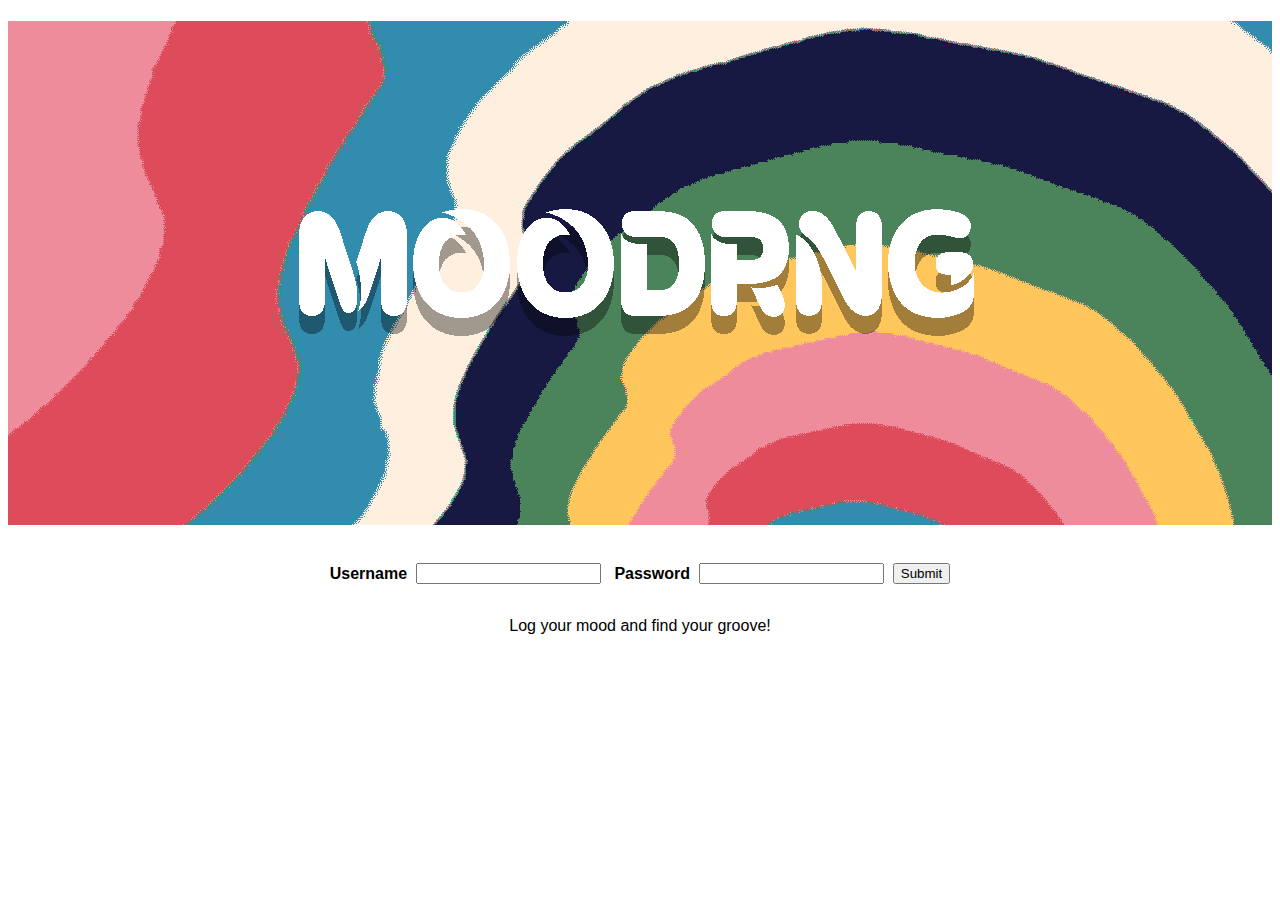
<file: index.html>
<!DOCTYPE html>
<html lang="en">
<head>
    <meta charset="UTF-8">
    <meta http-equiv="X-UA-Compatible" content="IE=edge">
    <meta name="viewport" content="width=device-width, initial-scale=1.0">
    <title>MoodRng</title>
    <link rel="stylesheet" href="assets/css/style.css" />
</head>
<body>
    <header>
        <h1>
            <img src="assets/images/logo1.png" href="/" alt="logo"/>
        </h1>
    </header>
    <form method="get">
        <label for="username">Username &nbsp; </label>
        <input type="text" id="username"><br><br>&nbsp;&nbsp;&nbsp;
        <label for="password">Password &nbsp;</label>
        <input type="text" id="pasword"><br><br>&nbsp;&nbsp;
        <input type="submit" value="Submit">
    </form>
    <div>
        <p>
            Log your mood and find your groove!
        </p>
    </div>
</body>
</html>
</file>
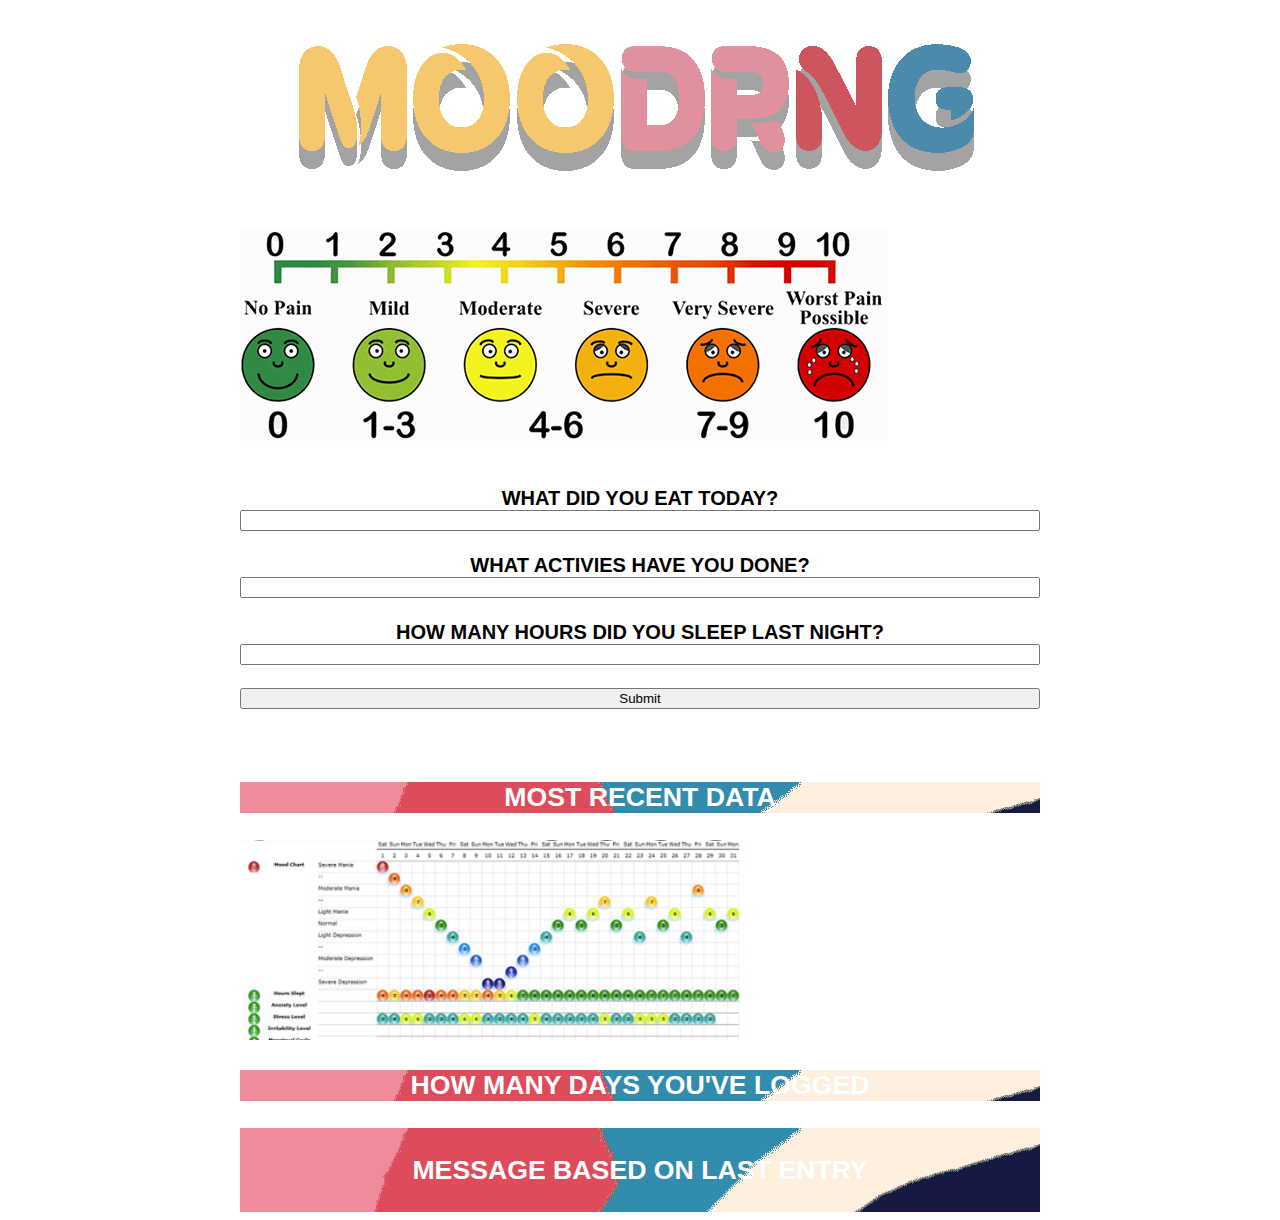
<file: homepage.html>
<!DOCTYPE html>
<html lang="en">
  <head>
    <meta charset="UTF-8" />
    <meta http-equiv="X-UA-Compatible" content="IE=edge" />
    <meta name="viewport" content="width=device-width, initial-scale=1.0" />
    <title>MoodRng</title>
    <link rel="stylesheet" href="assets/css/style2.css" />
  </head>
  <body>
    <header>
      <h1>
        <img src="assets/images/hplogo.png" href="/" alt="logo"/>
      </h1>
    </header>
    <form method="get">
      <img src="assets/images/face-scale.png"/> <br><br>
      <label for="diet">WHAT DID YOU EAT TODAY?</label>
      <input type="text" id="diet" /><br />
      <label for="activities">WHAT ACTIVIES HAVE YOU DONE?</label>
      <input type="text" id="activities" /><br />
      <label for="sleep">HOW MANY HOURS DID YOU SLEEP LAST NIGHT?</label>
      <input type="text" id="sleep" /><br />
      <input type="submit" value="Submit" /><br /><br />
    </form>
    <div>
      <p id="logged-data">MOST RECENT DATA</p>
      <img src="assets/images/graph.png" />

      <p id="consecutive-days">HOW MANY DAYS YOU'VE LOGGED</p>
    </div>
    <div id="personal-message">
      <p>MESSAGE BASED ON LAST ENTRY</p>
    </div>
  </body>
</html>
</file>
<file: assets/css/style.css>
form {
    display: flex;
    margin-top: 0em;
    justify-content: center;
  }

  h1{
    display: flex;
    background-image: url("/assets/images/MindTrip-Small.gif");
    justify-content: center;
  }

body{
  font-family: Arial, Helvetica, sans-serif;
}

form{
  display: flex;
font-weight: bold;
align-items: center;
}

p{
  display: flex;
  justify-content: center;
}
</file>
<file: assets/css/style2.css>
h1 {
  display: flex;
  margin-bottom: 30pt;
  justify-content: center;
}

body {
  display: grid;
  justify-content: center;
}


form {
  display: grid;
  align-content: center;
  font-family: Arial, Helvetica, sans-serif;
  font-weight: bold;
  text-align: center;
  font-size: 15pt;
}

#logged-data,
#consecutive-days,
#personal-message {
  display: grid;
  background-image: url("/assets/images/MindTrip-Small.gif");
  font-size: 20pt;
  font-family: Arial, Helvetica, sans-serif;
  font-weight: bold;
  text-align: center;
  align-content: center;
color: white;
}
</file>
